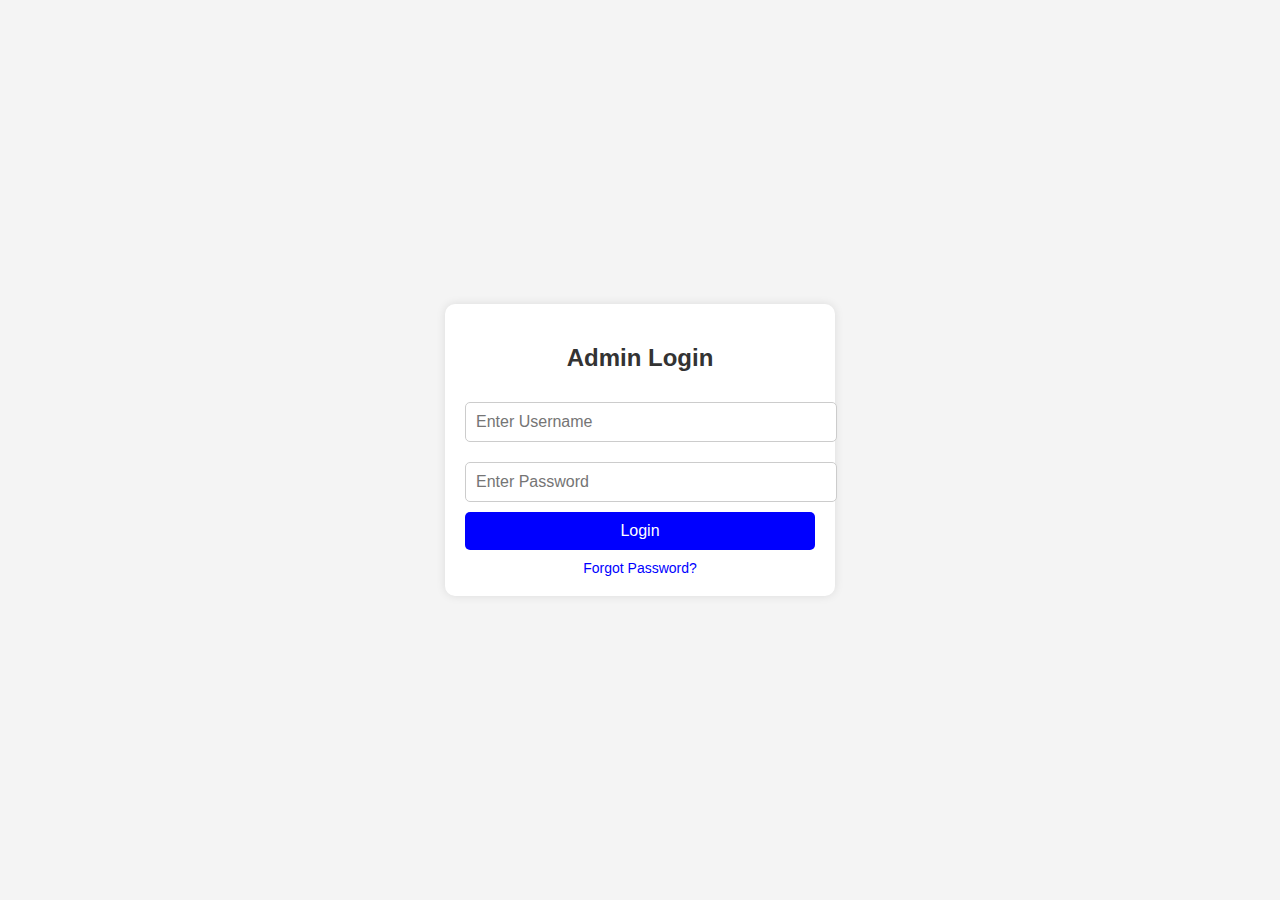
<file: admin_login_form.html>
<!DOCTYPE html>
<html lang="en">
<head>
    <meta charset="UTF-8">
    <meta name="viewport" content="width=device-width, initial-scale=1.0">
    <title>Admin Login</title>
    <style>
        /* General Styles */
        body {
            font-family: Arial, sans-serif;
            background-color: #f4f4f4;
            display: flex;
            justify-content: center;
            align-items: center;
            height: 100vh;
            margin: 0;
        }

        .login-container {
            background: white;
            padding: 20px;
            border-radius: 10px;
            box-shadow: 0px 0px 10px rgba(0, 0, 0, 0.1);
            width: 350px;
            text-align: center;
        }

        h2 {
            margin-bottom: 20px;
            color: #333;
        }

        input {
            width: 100%;
            padding: 10px;
            margin: 10px 0;
            border: 1px solid #ccc;
            border-radius: 5px;
            font-size: 16px;
        }

        button {
            width: 100%;
            padding: 10px;
            background: blue;
            color: white;
            font-size: 16px;
            border: none;
            border-radius: 5px;
            cursor: pointer;
            transition: 0.3s;
        }

        button:hover {
            background: darkblue;
        }

        .forgot-password {
            display: block;
            margin-top: 10px;
            color: blue;
            text-decoration: none;
            font-size: 14px;
            cursor: pointer;
        }

        .forgot-password:hover {
            text-decoration: underline;
        }

        /* Forgot Password Message */
        .message-box {
            display: none;
            margin-top: 15px;
            padding: 10px;
            background: #ffeeba;
            color: #856404;
            border: 1px solid #ffeeba;
            border-radius: 5px;
            font-size: 14px;
            animation: fadeIn 0.5s ease-in-out;
        }

        /* Fade-in Effect */
        @keyframes fadeIn {
            from { opacity: 0; }
            to { opacity: 1; }
        }
    </style>
</head>
<body>

<div class="login-container">
    <h2>Admin Login</h2>
    <form action="admin_login.php" method="POST">
        <input type="text" name="username" placeholder="Enter Username" required>
        <input type="password" name="password" placeholder="Enter Password" required>
        <button type="submit">Login</button>
    </form>

    <a class="forgot-password" onclick="showMessage()">Forgot Password?</a>

    <div id="message-box" class="message-box">
        ⚠️ Please contact the administrator to reset your password.
    </div>
</div>

<script>
    function showMessage() {
        document.getElementById("message-box").style.display = "block";
    }
</script>

</body>
</html>
</file>
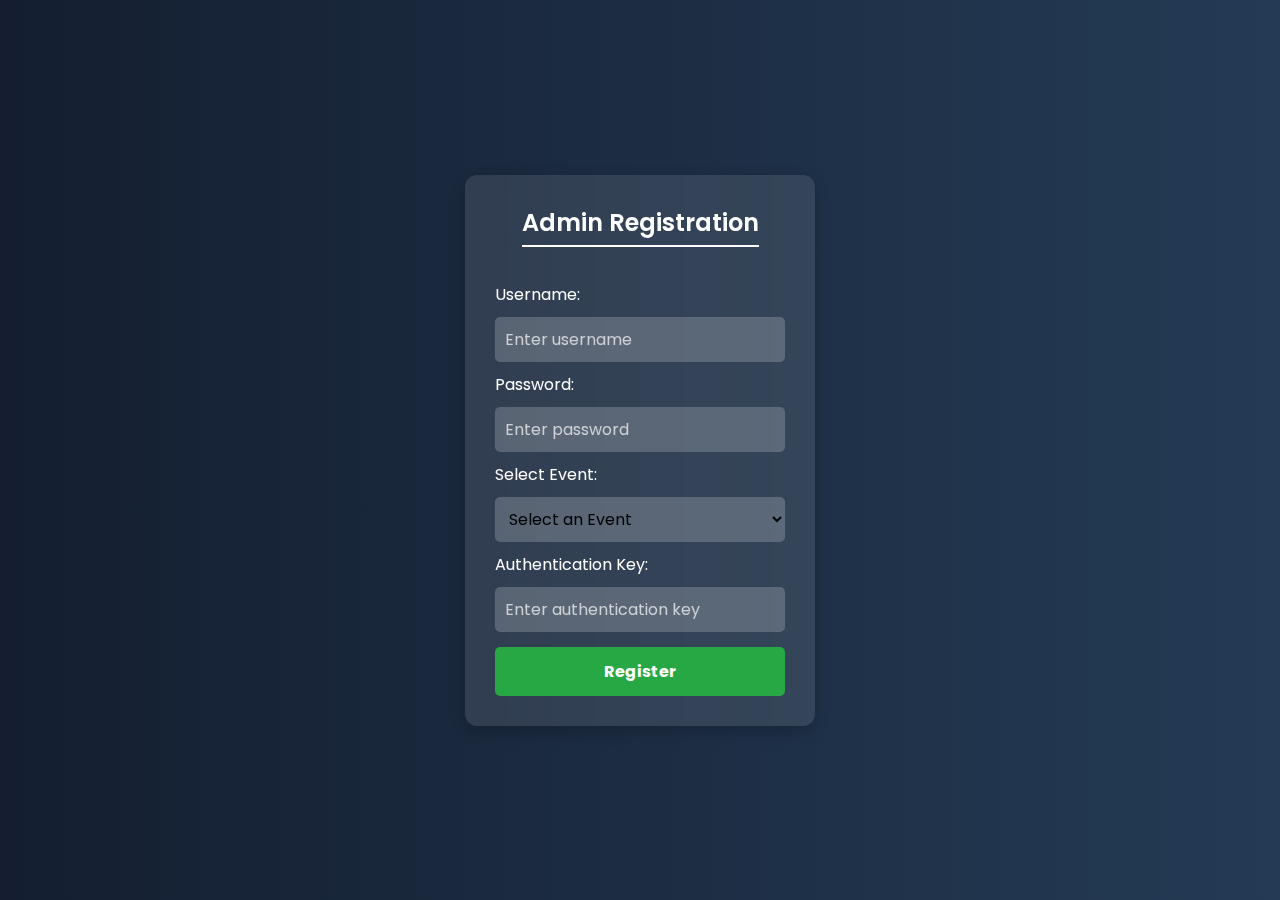
<file: admin_register.html>
<!DOCTYPE html>
<html lang="en">
<head>
    <meta charset="UTF-8">
    <meta name="viewport" content="width=device-width, initial-scale=1.0">
    <title>Admin Registration</title>
    <style>
        /* Google Font */
        @import url('https://fonts.googleapis.com/css2?family=Poppins:wght@300;400;600&display=swap');

        * {
            margin: 0;
            padding: 0;
            box-sizing: border-box;
            font-family: 'Poppins', sans-serif;
        }

        body {
            background: linear-gradient(to right, #141e30, #243b55);
            display: flex;
            justify-content: center;
            align-items: center;
            height: 100vh;
        }

        .container {
            background: rgba(255, 255, 255, 0.1);
            padding: 30px;
            border-radius: 12px;
            backdrop-filter: blur(10px);
            box-shadow: 0px 5px 15px rgba(0, 0, 0, 0.2);
            width: 350px;
            text-align: center;
            color: white;
        }

        h2 {
            font-weight: 600;
            margin-bottom: 20px;
            border-bottom: 2px solid white;
            display: inline-block;
            padding-bottom: 5px;
        }

        label {
            font-weight: 400;
            display: block;
            margin: 10px 0 5px;
            text-align: left;
        }

        input {
            width: 100%;
            padding: 10px;
            margin-top: 5px;
            border: none;
            border-radius: 5px;
            font-size: 16px;
            background: rgba(255, 255, 255, 0.2);
            color: white;
            outline: none;
        }

        select {
            width: 100%;
            padding: 10px;
            margin-top: 5px;
            border: none;
            border-radius: 5px;
            font-size: 16px;
            background: rgba(255, 255, 255, 0.2);
            color: black;
            outline: none;
        }

        input::placeholder {
            color: rgba(255, 255, 255, 0.7);
        }

        select {
            cursor: pointer;
            background: rgba(255, 255, 255, 0.2);
        }

        button {
            background: #28a745;
            color: white;
            border: none;
            padding: 12px;
            margin-top: 15px;
            width: 100%;
            border-radius: 5px;
            font-size: 16px;
            font-weight: bold;
            cursor: pointer;
            transition: 0.3s;
        }

        button:hover {
            background: #218838;
        }

        .container form {
            margin-top: 15px;
        }
    </style>
</head>
<body>
    <div class="container">
        <h2>Admin Registration</h2>
        <form action="admin_register.php" method="POST">
            <label for="username">Username:</label>
            <input type="text" name="username" placeholder="Enter username" required>
            
            <label for="password">Password:</label>
            <input type="password" name="password" placeholder="Enter password" required>

            <label for="event">Select Event:</label>
            <select name="event" required>
                <option value="" disabled selected>Select an Event</option>
                <option value="ADMINISTRATOR">ADMINISTRATOR</option>
                <option value="PAPER PRESENTATION">PAPER PRESENTATION</option>
                <option value="QUIZ">QUIZ</option>
                <option value="SOFTWARE CONTEST">SOFTWARE CONTEST</option>
                <option value="WEB DESIGN">WEB DESIGN</option>
                <option value="WORD HUNT">WORD HUNT</option>
                <option value="MARKETING">MARKETING</option>
                <option value="DANCE">DANCE</option>
            </select>

            <label for="auth_key">Authentication Key:</label>
            <input type="password" name="auth_key" placeholder="Enter authentication key" required>

            <button type="submit">Register</button>
        </form>
    </div>
</body>
</html>
</file>
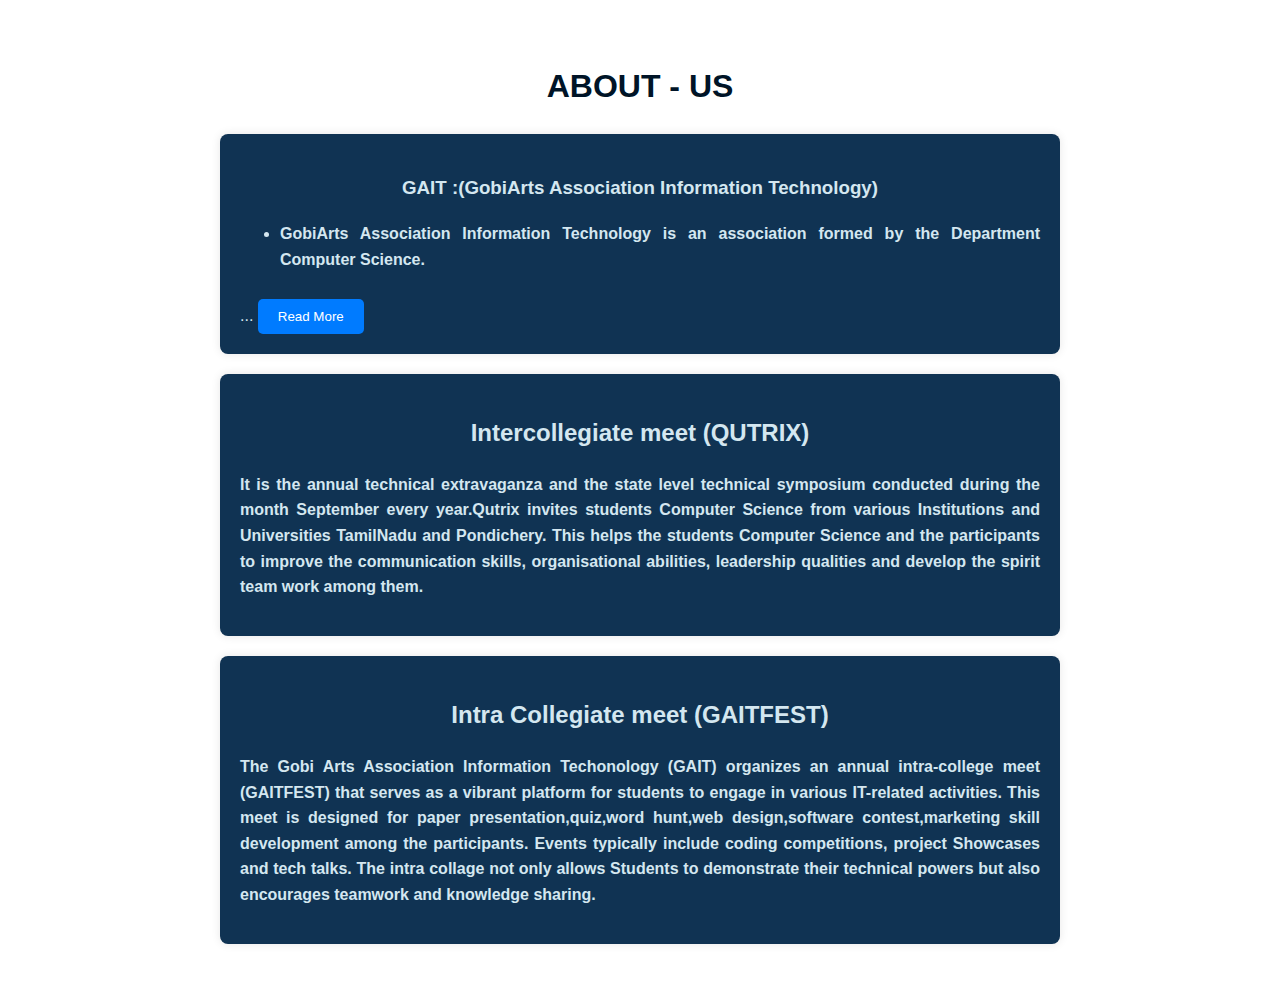
<file: card_about.html>
<!DOCTYPE html>
<html lang="en">

<head>
	<meta charset="UTF-8">
	<meta name="viewport" content="width=device-width, initial-scale=1.0">
	<title>About Us - Gobi Arts & Science College</title>
	<link rel="stylesheet" href="style/about.css">
</head>

<body>
	<h1 align="center" style="font-weight: bold;color: #001427;">ABOUT - US </h1>

	<div class="about-us">
		<h3 align="center">GAIT :(GobiArts Association   Information Technology)</h3>
		<ul>
			<li>GobiArts Association   Information Technology is an association formed by the Department   Computer Science.</li>
		</ul>
		<span id="dots">...</span>
    <span id="more">
        <ul><li>It is a Forum through which the students improve their leadership qualities and organisational abilities. Guest Lectures, Seminars etc are also regularly organised through this outfit.</li>
            <li>GAIT conducts intercollegiate meet (QUTRIX) and intra collegiate meet (GAITFEST) every year.</li></ul>
    </span>
    <button onclick="toggleReadMore()" class="read-more-button" id="readMoreBtn">Read More</button>
</div>

<div class="about-us-gait" style="margin-top: 20px;">
    <h2 align="center">Intercollegiate meet (QUTRIX)</h2>
    <p style="font-weight: 550;">
        It is the annual technical extravaganza and the state level technical symposium conducted during the month   September every year.Qutrix invites students   Computer Science from various Institutions and Universities   TamilNadu and Pondichery. This helps the students   Computer Science and the participants to improve the communication skills, organisational abilities, leadership qualities and develop the spirit   team work among them.
    </p>
</div>

<div class="about-us-gait" style="margin-top: 20px;">
    <h2 align="center">Intra Collegiate meet (GAITFEST)</h2>
    <p style="font-weight: 550;">
        The Gobi Arts Association   Information Techonology (GAIT) organizes an annual intra-college meet (GAITFEST) that serves as a vibrant platform for students to engage in various IT-related activities. This meet is designed for paper presentation,quiz,word hunt,web design,software contest,marketing skill development among the participants. Events typically include coding competitions, project Showcases and tech talks. The intra collage not only allows Students to demonstrate their technical powers but also encourages teamwork and knowledge sharing.
            </p>
</div>

<script>
    function toggleReadMore() {
        var dots = document.getElementById("dots");
        var moreText = document.getElementById("more");
        var btnText = document.getElementById("readMoreBtn");

        if (dots.style.display === "none") {
            dots.style.display = "inline";
            btnText.textContent = "Read More";
            moreText.style.display = "none";
        } else {
            dots.style.display = "none";
            btnText.textContent = "Read Less";
            moreText.style.display = "inline";
        }
    }

    function toggleReadMoreGait() {
        var dotsg = document.getElementById("dotsGait");
        var moreTextg = document.getElementById("moreGait");
        var btnTextg = document.getElementById("readMoreGaitBtn");

        if (dotsg.style.display === "none") {
            dotsg.style.display = "inline";
            btnTextg.textContent = "Read More";
            moreTextg.style.display = "none";
        } else {
            dotsg.style.display = "none";
            btnTextg.textContent = "Read Less";
            moreTextg.style.display = "inline";
        }
    }
</script>

</body>
</html>





<!-- <!DOCTYPE html>
<html>
<head>
    <meta charset="utf-8">
    <meta name="viewport" content="width=device-width, initial-scale=1">
    <title>About - GAIT</title>
</head>
<body>

    <div class="gaitdetails" id="gaitdetails">
            <div class="gaitdetail">
                <h2>GAIT :(Gobi Arts Association   Information Technology)</h2><br>
                <h4>Gobi Arts Association   Information Technology is an association formed by the Department   Computer Science. It is a Forum through which the students improve their leadership qualities and organisational abilities. Guest Lectures, Seminars etc are also regularly organised through this outfit. GAIT conducts intercollegiate meet and intra collegiate meet (GAITFEST) every year.</h4>
            </div>
            
            <div class="qutrixdetail" id="qutrixdetail">
                <h2 >Intercollegiate meet (QUTRIX)</h2><br>
                <h4>It is the annual technical extravaganza and the state level technical symposium conducted during the month   March every year. Qutrix invites students   Computer Science from various Institutions and Universities   TamilNadu and Pondichery. This helps the students   Computer Science and the participants to improve the communication skills, organisational abilities, leadership qualities and develop the spirit   team work among them.</h4>
            </div>
    </div>


</body>
</html> -->
</file>
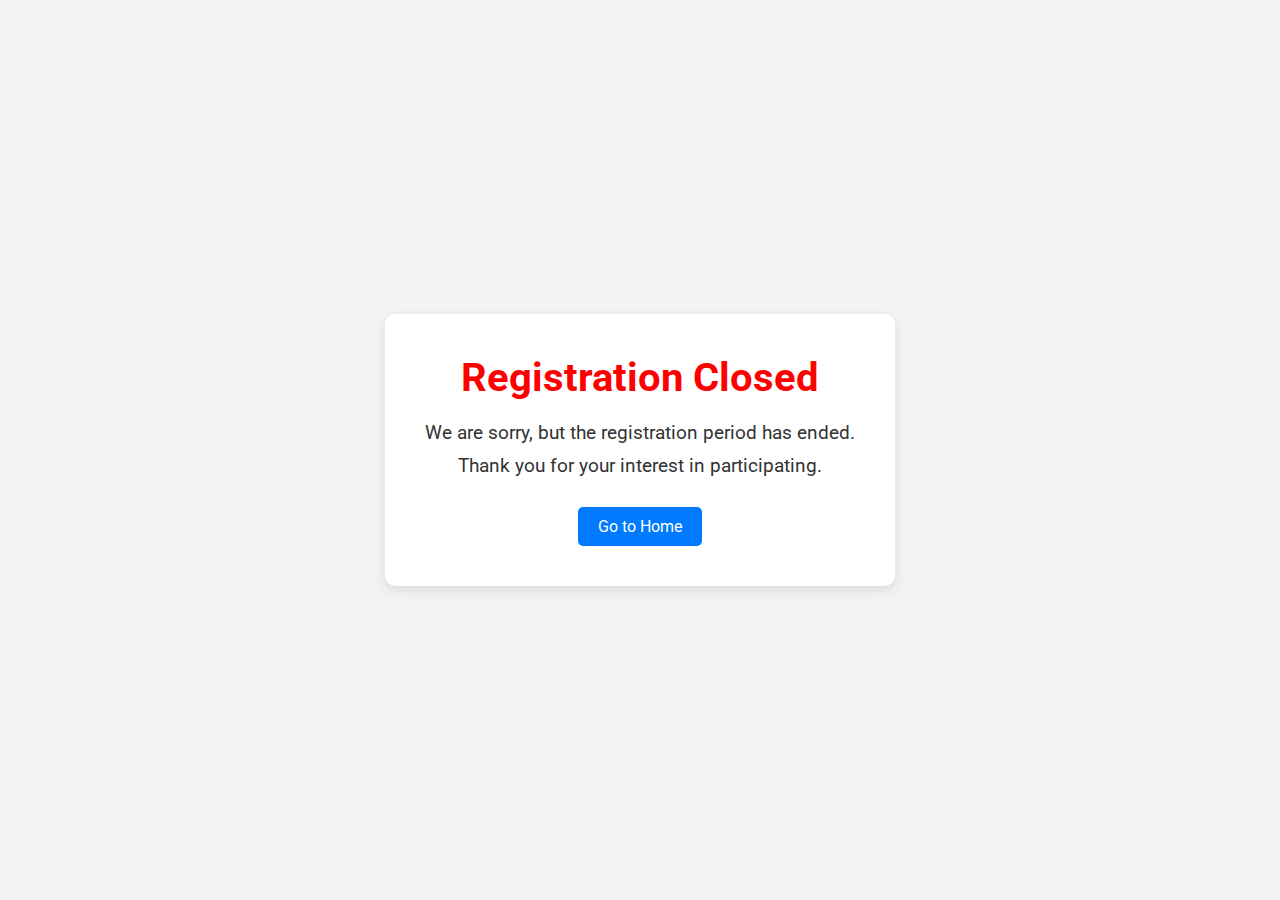
<file: event_registration_form_stopped.html>
<!DOCTYPE html>
<html lang="en">
<head>
    <meta charset="UTF-8">
    <meta name="viewport" content="width=device-width, initial-scale=1.0">
    <meta http-equiv="X-UA-Compatible" content="IE=edge">
    <title>Registration Closed</title>
    <link href="https://fonts.googleapis.com/css2?family=Roboto:wght@400;700&display=swap" rel="stylesheet">
    <style>
        * {
    margin: 0;
    padding: 0;
    box-sizing: border-box;
}

body {
    font-family: 'Roboto', sans-serif;
    background-color: #f3f3f3;
    display: flex;
    justify-content: center;
    align-items: center;
    height: 100vh;
}

.container {
    text-align: center;
    background-color: white;
    padding: 40px;
    border-radius: 10px;
    box-shadow: 0px 4px 12px rgba(0, 0, 0, 0.1);
}

.content h1 {
    font-size: 2.5rem;
    color: #FF0000;
    margin-bottom: 20px;
}

.content p {
    font-size: 1.2rem;
    color: #333;
    margin-bottom: 10px;
}

.home-btn {
    display: inline-block;
    margin-top: 20px;
    padding: 10px 20px;
    background-color: #007BFF;
    color: white;
    text-decoration: none;
    border-radius: 5px;
    transition: background-color 0.3s ease;
}

.home-btn:hover {
    background-color: #0056b3;
}
</style>
</head>
<body>
    <div class="container">
        <div class="content">
            <h1>Registration Closed</h1>
            <p>We are sorry, but the registration period has ended.</p>
            <p>Thank you for your interest in participating.</p>
            <a href="index.html" class="home-btn">Go to Home</a>
        </div>
    </div>
</body>
</html>
</file>
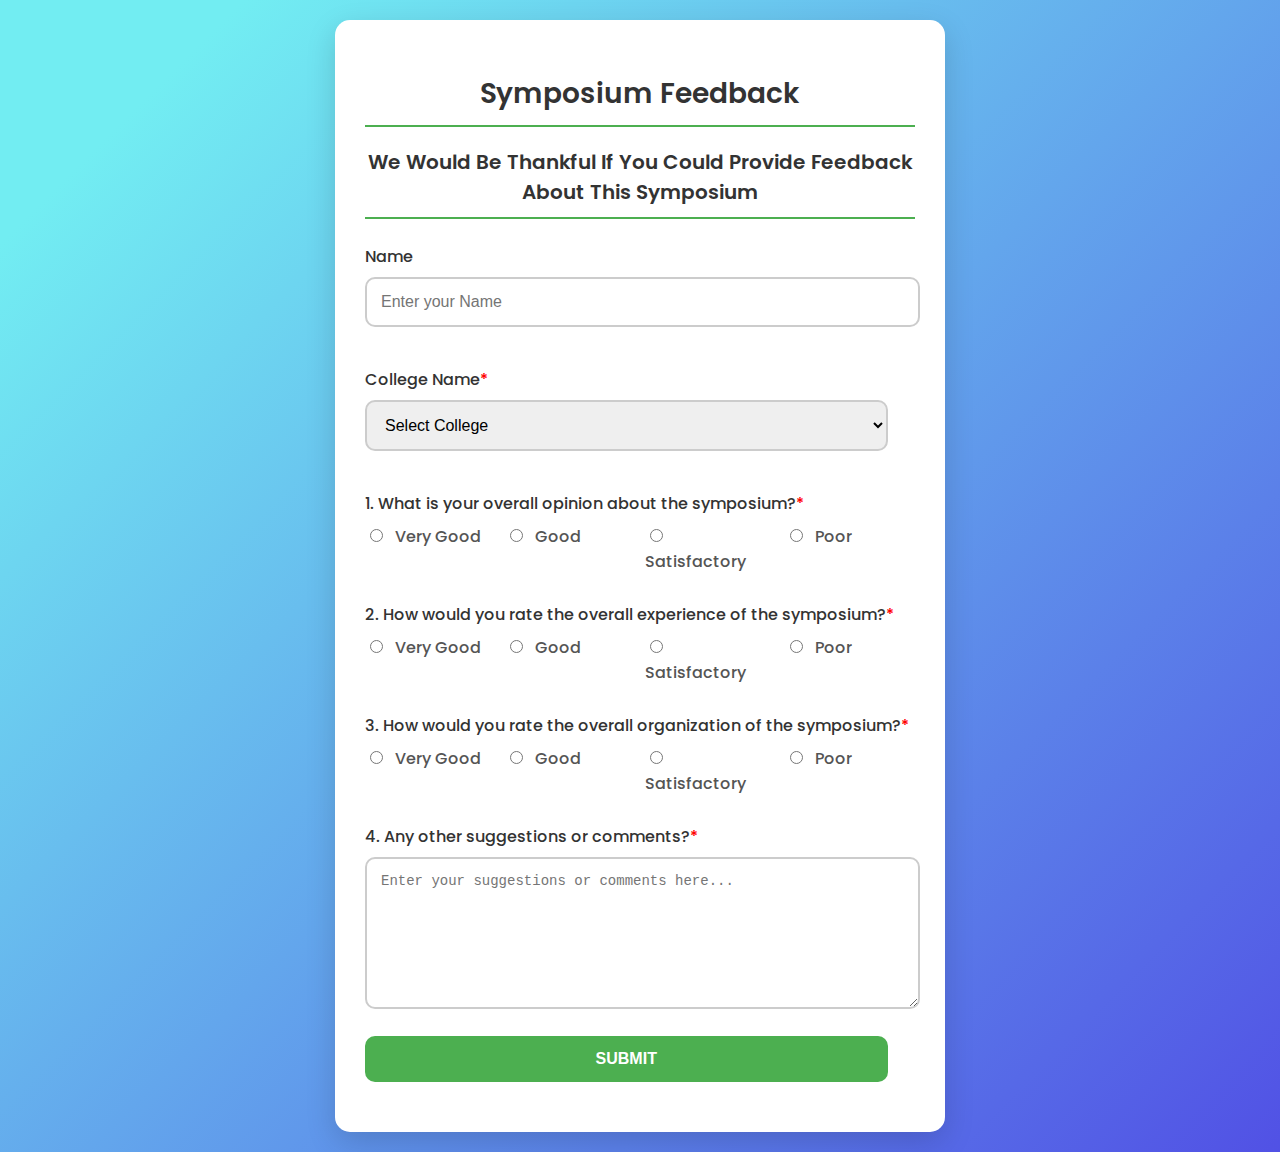
<file: feedbackform.html>
<!DOCTYPE html>
<html lang="en">
<head>
    <meta charset="UTF-8">
    <meta name="viewport" content="width=device-width, initial-scale=1.0">
    <title>Symposium Feedback Form</title>
    <style>
        @import url('https://fonts.googleapis.com/css2?family=Poppins:wght@300;400;500;600&display=swap');

        body {
            font-family: 'Poppins', sans-serif;
            background: linear-gradient(135deg, #72EDF2 10%, #5151E5 100%);
            display: flex;
            justify-content: center;
            align-items: center;
            min-height: 100vh;
            margin: 0;
            padding: 20px;
        }

        .feedback-form {
            background-color: #ffffff;
            padding: 30px;
            border-radius: 15px;
            box-shadow: 0 10px 30px rgba(0, 0, 0, 0.15);
            width: 100%;
            max-width: 550px;
            transition: all 0.3s ease;
        }

        .feedback-form:hover {
            box-shadow: 0 12px 35px rgba(0, 0, 0, 0.2);
            transform: translateY(-5px);
        }

        .feedback-form h2 {
            margin-bottom: 20px;
            font-size: 28px;
            color: #333;
            text-align: center;
            font-weight: 600;
            border-bottom: 2px solid #4CAF50;
            padding-bottom: 10px;
        }

        .feedback-form h3 {
            margin-bottom: 25px;
            font-size: 20px;
            color: #333;
            text-align: center;
            font-weight: 600;
            border-bottom: 2px solid #4CAF50;
            padding-bottom: 10px;
        }

        .feedback-form .form-group {
            margin-bottom: 20px;
        }

        .feedback-form .form-group label {
            display: block;
            margin-bottom: 8px;
            font-weight: 500;
            font-size: 16px;
            color: #333;
        }

        .feedback-form .form-group .radio-group {
            display: flex;
            justify-content: space-between;
            flex-wrap: wrap;
        }

        .feedback-form .form-group .radio-group label {
            flex: 1;
            margin-right: 10px;
            cursor: pointer;
            color: #555;
            font-weight: 500;
        }

        .feedback-form .form-group .radio-group label:last-child {
            margin-right: 0;
        }

        .feedback-form .form-group .radio-group input {
            margin-right: 8px;
            cursor: pointer;
        }

        .feedback-form .form-group textarea {
            width: 95%;
            padding: 14px;
            border: 2px solid #ccc;
            border-radius: 10px;
            resize: vertical;
            height: 120px;
            font-size: 14px;
            color: #555;
            transition: border 0.3s ease;
        }

        .feedback-form .form-group textarea:focus {
            border-color: #4CAF50;
            outline: none;
            box-shadow: 0 0 5px rgba(76, 175, 80, 0.5);
        }

        .feedback-form select, .feedback-form input[type="text"], .feedback-form button {
            width: 95%;
            padding: 14px;
            margin-bottom: 20px;
            border: 2px solid #ccc;
            border-radius: 10px;
            font-size: 16px;
            transition: border 0.3s ease;
        }

        .feedback-form select:focus, .feedback-form input[type="text"]:focus {
            border-color: #4CAF50;
            outline: none;
            box-shadow: 0 0 5px rgba(76, 175, 80, 0.5);
        }

        .feedback-form button {
            background-color: #4CAF50;
            color: white;
            border: none;
            cursor: pointer;
            text-transform: uppercase;
            font-weight: bold;
            transition: background-color 0.3s ease;
        }

        .feedback-form button:hover {
            background-color: #45a049;
        }

        @media (max-width: 768px) {
            .feedback-form {
                padding: 20px;
            }

            .feedback-form h2, .feedback-form h3 {
                font-size: 22px;
            }
        }

        @media (max-width: 500px) {
            .feedback-form .form-group .radio-group label {
                flex-basis: 100%;
                margin-bottom: 10px;
            }

            .feedback-form .form-group label {
                font-size: 14px;
            }

            .feedback-form button {
                font-size: 16px;
            }
        }
    </style>
</head>
<body>

    <form class="feedback-form" action="feedback.php" method="post">
        <h2>Symposium Feedback</h2>

        <h3>We Would Be Thankful If You Could Provide Feedback About This Symposium</h3>

        <!--Participant and College-->
        <div class="form-group">
            <label for="name">Name</label>
            <input type="text" id="name" placeholder="Enter your Name">
        </div>

        <div class="form-group">
            <label for="collegename">College Name<span style="color:red;">*</span></label>
            <select id="collegename" name="collegename" required>
                <option value="">Select College</option>
                    <option value="NANDHA COLLEGE OF TECHNOLOGY">NANDHA COLLEGE OF TECHNOLOGY</option>
                    <option value="KPR COLLEGE OF ARTS SCIENCE AND RESEARCH">KPR COLLEGE OF ARTS SCIENCE AND RESEARCH</option>
                    <option value="K.S.R. COLLEGE OF ARTS AND SCIENCE">K.S.R. COLLEGE OF ARTS AND SCIENCE</option>
                    <option value="K.S.R. COLLEGE OF ENGINEERING">K.S.R. COLLEGE OF ENGINEERING</option>
                    <option value="PSG COLLEGE OF TECHNOLOGY">PSG COLLEGE OF TECHNOLOGY</option>
                    <option value="PSG COLLEGE OF ARTS AND SCIENCE">PSG COLLEGE OF ARTS AND SCIENCE</option>
                    <option value="P.K.R ARTS COLLEGE FOR WOMEN">P.K.R ARTS COLLEGE FOR WOMEN</option>
                    <option value="Dr.N.G.P. ARTS AND SCIENCE COLLEGE">Dr.N.G.P. ARTS AND SCIENCE COLLEGE</option>
                    <option value="Dr. GRD COLLEGE OF ARTS AND  SCIENCE">Dr. GRD COLLEGE OF ARTS AND  SCIENCE</option>
                    <option value="RVS COLLEGE OF ARTS AND SCIENCE">RVS COLLEGE OF ARTS AND SCIENCE</option>
                    <option value="EXCEL COLLEGE FOR COMMERCE AND SCIENCE">EXCEL COLLEGE FOR COMMERCE AND SCIENCE</option>
                    <option value="EXCEL ENGINEERING COLLEGE - AUTONOMOUS">EXCEL ENGINEERING COLLEGE - AUTONOMOUS</option>
                    <option value="J.J. COLLEGE OF  ENGINEERING AND TECHNOLOGY">J.J. COLLEGE OF  ENGINEERING AND TECHNOLOGY</option>
                    <option value="SHREE VENKATESHWARA ARTS AND SCIENCE (CO-EDUCATION) COLLEGE">SHREE VENKATESHWARA ARTS AND SCIENCE (CO-EDUCATION) COLLEGE</option>
                    <option value="VET INSTITUTE OF ARTS AND SCIENCE">VET INSTITUTE OF ARTS AND SCIENCE</option>
                    <option value="HINDUSTHAN COLLEGE OF ARTS & SCIENCE">HINDUSTHAN COLLEGE OF ARTS & SCIENCE</option>
                    <option value="KONGU ARTS AND SCIENCE COLLEGE (AUTONOMOUS)">KONGU ARTS AND SCIENCE COLLEGE (AUTONOMOUS)</option>
                    <option value="AYYAN THIRUVALLUVAR COLLEGE OF ARTS & SCIENCE">AYYAN THIRUVALLUVAR COLLEGE OF ARTS & SCIENCE</option>
                    <option value="KONGU ENGINEERING COLLEGE">KONGU ENGINEERING COLLEGE</option>
                    <option value="SNS COLLEGE OF TECHNOLOGY">SNS COLLEGE OF TECHNOLOGY</option>
                    <option value="VINAYAKA MISSION'S KIRUPANANDA VARIYAR ENGINEERING COLLEGE">VINAYAKA MISSION'S KIRUPANANDA VARIYAR ENGINEERING COLLEGE</option>
                    <option value="MAHENDRA COLLEGE OF ENGINEERING">MAHENDRA COLLEGE OF ENGINEERING</option>
                    <option value="PSGR KRISHNAMMAL COLLEGE FOR WOMEN">PSGR KRISHNAMMAL COLLEGE FOR WOMEN</option>
                    <option value="GOVERNMENT ARTS AND SCIENCE COLLEGE, THITTAMALAI">GOVERNMENT ARTS AND SCIENCE COLLEGE, THITTAMALAI</option>
                    <option value="KALASALINGAM ACADEMY OF RESEARCH AND EDUCATION">KALASALINGAM ACADEMY OF RESEARCH AND EDUCATION</option>
                    <option value="AVINASHI GOVERNMENT ARTS & SCIENCE COLLEGE">AVINASHI GOVERNMENT ARTS & SCIENCE COLLEGE</option>
                    <option value="VELLALAR COLLEGE FOR WOMEN">VELLALAR COLLEGE FOR WOMEN</option>
                    <option value="SREE AMMAN ARTS & SCIENCE COLLEGE, ERODE">SREE AMMAN ARTS & SCIENCE COLLEGE, ERODE</option>
                    <option value="NANDHA ARTS AND SCIENCE COLLEGE">NANDHA ARTS AND SCIENCE COLLEGE</option>
                    <option value="GOBI ARTS & SCIENCE COLLEGE">GOBI ARTS & SCIENCE COLLEGE</option>
            </select>
        </div>

        <!-- Overall Opinion -->
        <div class="form-group">
            <label for="opinion">1. What is your overall opinion about the symposium?<span style="color:red;">*</span></label>
            <div class="radio-group">
                <label><input type="radio" name="opinion" value="Very Good" required> Very Good</label>
                <label><input type="radio" name="opinion" value="Good" required> Good</label>
                <label><input type="radio" name="opinion" value="Satisfactory" required> Satisfactory</label>
                <label><input type="radio" name="opinion" value="Poor" required> Poor</label>
            </div>
        </div>

        <!-- Overall Experience -->
        <div class="form-group">
            <label for="experience">2. How would you rate the overall experience of the symposium?<span style="color:red;">*</span></label>
            <div class="radio-group">
                <label><input type="radio" name="experience" value="Very Good" required> Very Good</label>
                <label><input type="radio" name="experience" value="Good" required> Good</label>
                <label><input type="radio" name="experience" value="Satisfactory" required> Satisfactory</label>
                <label><input type="radio" name="experience" value="Poor" required> Poor</label>
            </div>
        </div>

        <!-- Overall Organization -->
        <div class="form-group">
            <label for="organization">3. How would you rate the overall organization of the symposium?<span style="color:red;">*</span></label>
            <div class="radio-group">
                <label><input type="radio" name="organization" value="Very Good" required> Very Good</label>
                <label><input type="radio" name="organization" value="Good" required> Good</label>
                <label><input type="radio" name="organization" value="Satisfactory" required> Satisfactory</label>
                <label><input type="radio" name="organization" value="Poor" required> Poor</label>
            </div>
        </div>

        <!-- Suggestions or Comments -->
        <div class="form-group">
            <label for="comments">4. Any other suggestions or comments?<span style="color:red;">*</span></label>
            <textarea id="comments" name="comments" placeholder="Enter your suggestions or comments here..." required></textarea>
        </div>

        <button type="submit">Submit</button>
    </form>

</body>
</html>
</file>
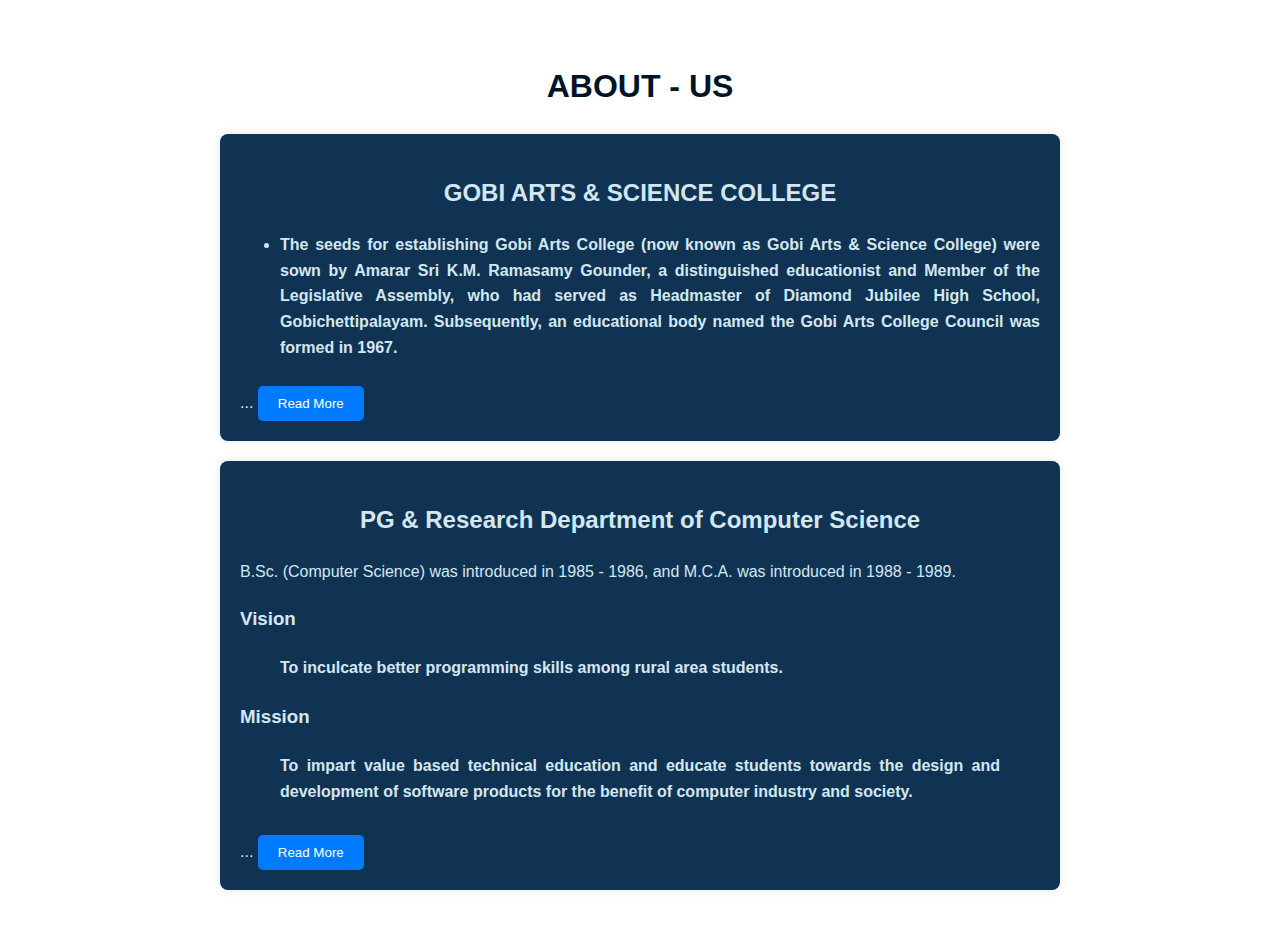
<file: index_about.html>
<!DOCTYPE html>
<html lang="en">
<head>
    <meta charset="UTF-8">
    <meta name="viewport" content="width=device-width, initial-scale=1.0">
    <title>About Us - Gobi Arts & Science College</title>
    <link rel="stylesheet" href="style/about.css">
</head>
<body>
<h1 align="center" style="font-weight: bold;color: #001427;">ABOUT - US </h1>

<div class="about-us">
    <h2 align="center">GOBI ARTS & SCIENCE COLLEGE</h2>
    <ul>
        <li>The seeds for establishing Gobi Arts College (now known as Gobi Arts & Science College) were sown by Amarar Sri K.M. Ramasamy Gounder, a distinguished educationist and Member of the Legislative Assembly, who had served as Headmaster of Diamond Jubilee High School, Gobichettipalayam. Subsequently, an educational body named the Gobi Arts College Council was formed in 1967.</li>
        </ul>
    <span id="dots">...</span>
    <span id="more">
        <ul>
            <li>Initial funding for the college came from a generous donation of land worth Rs. 2 lakhs from the philanthropic brothers Sri S.N. Anantharaman and Sri S.N. Devarajan, sons of the benevolent landlord Amarar Sri S.D. Narayanaswamy Iyer.</li>
            <li>The institution commenced its journey on the premises of Diamond Jubilee Higher Secondary School under the careful guidance of the erudite duo Amarar Sri K.M. Ramasamy Gounder and Amarar Sri A.R. Somasundaram, a prominent advocate and Correspondent of DJHS.</li>
            <li>While searching for a permanent location, the Founder Secretary of the Gobi Arts College Council, Amarar Sri K.A. Muthuswamy, generously donated 10 acres of land adjoining the Silver Hills near Karattadipalayam. Persistent efforts by the founding members secured an additional 30 acres from the Government and other landowners, resulting in a sprawling new campus of 46.5 acres.</li>
            <li>Under the effective and dynamic leadership of Amarar Sri K.M. Ramasamy Gounder and Amarar Sri A.R. Somasundaram, with commendable support from numerous donors and the Secretary, Amarar Sri K.A. Muthuswamy, the college commenced operations on 11th July 1968 with Pre-University classes. The formal inauguration of the college was conducted by the then Minister for Education, Dr. Navalar V.R. Nedunchezhiyan, on 30th July 1968.</li>
        </ul>
    </span>
    <button onclick="toggleReadMore()" class="read-more-button" id="readMoreBtn">Read More</button>
</div>

<div class="about-us-gait" style="margin-top: 20px;">
    <h2 align="center">PG & Research Department of Computer Science</h2>
    <p>
        B.Sc. (Computer Science) was introduced in 1985 - 1986, and M.C.A. was introduced in 1988 - 1989.
        <h3>Vision</h3>
        <h4><blockquote> To inculcate better programming skills among rural area students.</blockquote></h4>
        <h3>Mission</h3>
        <h4><blockquote> To impart value based technical education and educate students towards the design and development of software products for the benefit of computer industry and society.</blockquote></h4>
    </p>
    <span id="dotsGait">...</span>
    <span id="moreGait">
        <h3>Faculty Profile</h3>
            <ul>
                <li>Dr. P. Narendran, M.Sc., PGDCA., M.Phil., B.Ed., Ph.D. – Principal (i/c)</li>
                <li>Dr. S. Meenakshi, M.C.A., M.Phil., Ph.D. – Associate Professor & Head</li>
                <li>Dr. B. Srinivasan, M.C.A., M.Phil., Ph.D., M.B.A. – Associate Professor</li>
                <li>Dr. G.T. Prabavathi, M.C.A., M.Phil., Ph.D. – Associate Professor</li>
                <li>Dr. A. Dhanalakshmi, M.C.A., M.Phil., Ph.D. – Associate Professor</li>
                <li>Dr. P. Prabhusundhar, M.C.A., Ph.D. – Associate Professor</li>
                <li>Dr. G.A. Mylavathi, M.Sc.(CS)., M.Phil., Ph.D. – Associate Professor</li>
                <li>Mr. P.SathishKumar, M.C.A., M.Phil. – Associate Professor</li>
                <li>Mrs. A.Jeevitha, M.C.A., M.Phil. – Associate Professor</li>
            </ul>
        <!-- <div>
        <center>
            <h3>Faculty Profile</h3>
           </center>
           
            
                        <ul class="list-group">
                            <li class="list-group-item">    
                         
                                   <div class="row" >
                                        <div class="col-sm-2 col-md-2 col-lg-2" >
                                            <img src="images/img1.jpg" alt="Professor" height="200" width="150" >
                                        </div>
                                        <div class="col-sm-10 col-md-10 col-lg-10" style="background-color: tile;">
                                            <br>
                                            <font color=teal>Dr.S.MEENAKSHI</font>
                                                <br><font size=2 face=>M.C.A.,M.Phil.,Ph.D.,</font>
                                                <br/> <font size=3>ASSOCIATE PROFESSOR & HEAD</font>
                                                <br/>
                                            <font size=3> Email &nbsp;&nbsp;:&nbsp;meenakshics@gascgobi.ac.in</font><br>

                         
                                         </div>
                        
                                    </div>
                            </li>
                        </ul>

                           <ul class="list-group">
                            <li class="list-group-item">    
                           
                                     <div class="row" >
                                         <div class="col-sm-2 col-md-2 col-lg-2" >
                          <img src="images/img2.jpg" alt="Professor" height="200" width="150" >
                                       </div>
                                         <div class="col-sm-10 col-md-10 col-lg-10" style="background-color: tile;">
             <br>
                             <font color=teal>Dr.B.SRINIVASAN</font>
                                             <br><font size=2 face=>M.C.A.,M.Phil.,M.B.A.,Ph.D.,</font>
                                             <br/> <font size=3>ASSOCIATE PROFESSOR</font>
                                             <br/>
                                 <font size=3> Email &nbsp;&nbsp;:&nbsp;srinivasanb@gascgobi.ac.in</font><br> 
                                               
                         
                              </div>
                          
                              </div>
                          </li>
                             </ul>

                             <ul class="list-group">
                                <li class="list-group-item">    
                               
                                         <div class="row" >
                                             <div class="col-sm-2 col-md-2 col-lg-2" >
                              <img src="images/img3.jpg" alt="Professor" height="200" width="150" >
                                           </div>
                                             <div class="col-sm-10 col-md-10 col-lg-10" style="background-color: tile;">
                 <br>
                                 <font color=teal>Dr.G.T.PRABAVATHI</font>
                                                 <br><font size=2 face=>M.C.A.,M.Phil.,Ph.D.,</font>
                                                 <br/> <font size=3>ASSOCIATE PROFESSOR</font>
                                                 <br/>
                                     <font size=3> Email &nbsp;&nbsp;:&nbsp;gtpraba@gascgobi.ac.in</font><br> 
                                                   
                             
                                  </div>
                              
                                  </div>
                              </li>
                                 </ul>

                                <ul class="list-group">
                                    <li class="list-group-item">    
                                        <div class="row" >
                                            <div class="col-sm-2 col-md-2 col-lg-2" >
                                            <img src="images/img4.jpg" alt="Professor" height="200" width="150" >
                                        </div>
                                        <div class="col-sm-10 col-md-10 col-lg-10" style="background-color: tile;">
                                            <br>   
                                            <font color=teal>Dr.A.DHANALAKSHMI</font>
                                                <br><font size=2 face=>M.C.A.,M.Phil.,Ph.D.,</font>
                                                <br/> <font size=3>ASSOCIATE PROFESSOR</font>
                                                    <br/>
                                            <font size=3> Email &nbsp;&nbsp;:&nbsp;dradhanalakshmi@gascgobi.ac.in</font><br> 
                                                       
                                 
                                      </div>
                                  
                                      </div>
                                  </li>
                                    </ul>

                                    <ul class="list-group">
                                        <li class="list-group-item">    
                                       
                                            <div class="row" >
                                                <div class="col-sm-2 col-md-2 col-lg-2" >
                                                <img src="images/img5.jpg" alt="Professor" height="200" width="150" >
                                                </div>
                                                    <div class="col-sm-10 col-md-10 col-lg-10" style="background-color: tile;">
                                                    <br>
                                                    <font color=teal>Dr.P.PRABHUSUNDHAR</font>
                                                         <br><font size=2 face=>M.C.A.,Ph.D.,</font>
                                                         <br/> <font size=3>ASSISTANT PROFESSOR</font>
                                                         <br/>
                                                    <font size=3> Email &nbsp;&nbsp;:&nbsp;drprabhusundhar@gascgobi.ac.in</font><br>
                                                </div>
                                            </div>
                                        </li>
                                    </ul> 
        </div> -->
        <p></p>
    </span>
    <button onclick="toggleReadMoreGait()" class="read-more-button" id="readMoreGaitBtn">Read More</button>
</div>

<script>
    function toggleReadMore() {
        var dots = document.getElementById("dots");
        var moreText = document.getElementById("more");
        var btnText = document.getElementById("readMoreBtn");

        if (dots.style.display === "none") {
            dots.style.display = "inline";
            btnText.textContent = "Read More";
            moreText.style.display = "none";
        } else {
            dots.style.display = "none";
            btnText.textContent = "Read Less";
            moreText.style.display = "inline";
        }
    }

    function toggleReadMoreGait() {
        var dotsg = document.getElementById("dotsGait");
        var moreTextg = document.getElementById("moreGait");
        var btnTextg = document.getElementById("readMoreGaitBtn");

        if (dotsg.style.display === "none") {
            dotsg.style.display = "inline";
            btnTextg.textContent = "Read More";
            moreTextg.style.display = "none";
        } else {
            dotsg.style.display = "none";
            btnTextg.textContent = "Read Less";
            moreTextg.style.display = "inline";
        }
    }
</script>

</body>
</html>
</file>
<file: style/about.css>
body {
    font-family: Arial, sans-serif;
    line-height: 1.6;
    margin: 20px;
    padding: 20px;
    background-color: #ffffff;
}

li {
    margin-bottom: 10px;
    font-weight: 550;
}

.about-us {
    background-color: #103353;
    color: #d4e7f0;
    padding: 20px;
    border-radius: 8px;
    box-shadow: 0 0 10px rgba(0, 0, 0, 0.1);
    max-width: 800px;
    margin: auto;
    text-align: justify; /* Added to justify the text */
}

.about-us-gait {
    background-color: #103353;
    color: #d4e7f0;
    padding: 20px;
    border-radius: 8px;
    box-shadow: 0 0 10px rgba(0, 0, 0, 0.1);
    max-width: 800px;
    margin: auto;
    text-align: justify; /* Added to justify the text */
}

#more, #moreGait {
    display: none;
}

.read-more-button {
    background-color: #007bff;
    color: white;
    border: none;
    padding: 10px 20px;
    border-radius: 5px;
    cursor: pointer;
    margin-top: 10px;
}

.read-more-button:hover {
    background-color: #0056b3;
}

.list-group-item {
    background-color: white;
    color: #001427;
    border-radius: 20px;
}

.row img {
    border-radius: 20px 0 0 20px;
}

.row {
    display: flex;
    gap: 30px;
}

/* Media query for tablets and smaller devices */
@media (max-width: 768px) {
    .about-us, .about-us-gait {
        padding: 15px;
    }

    .read-more-button {
        padding: 8px 16px;
    }

    .row {
        flex-direction: column;
        gap: 15px;
    }

    .row img {
        width: 100%;
        border-radius: 20px 20px 0 0;
    }

    .col-sm-2, .col-md-2, .col-lg-2, .col-sm-10, .col-md-10, .col-lg-10 {
        width: 100%;
    }
}

/* Media query for mobile devices */
@media (max-width: 480px) {
    body {
        margin: 10px;
        padding: 10px;
    }

    .about-us, .about-us-gait {
        padding: 10px;
    }

    .read-more-button {
        padding: 6px 12px;
    }

    .row {
        gap: 10px;
    }

    .list-group-item {
        font-size: 14px;
    }

    .row img {
        height: auto;
        max-width: 100%;
    }
}
</file>
